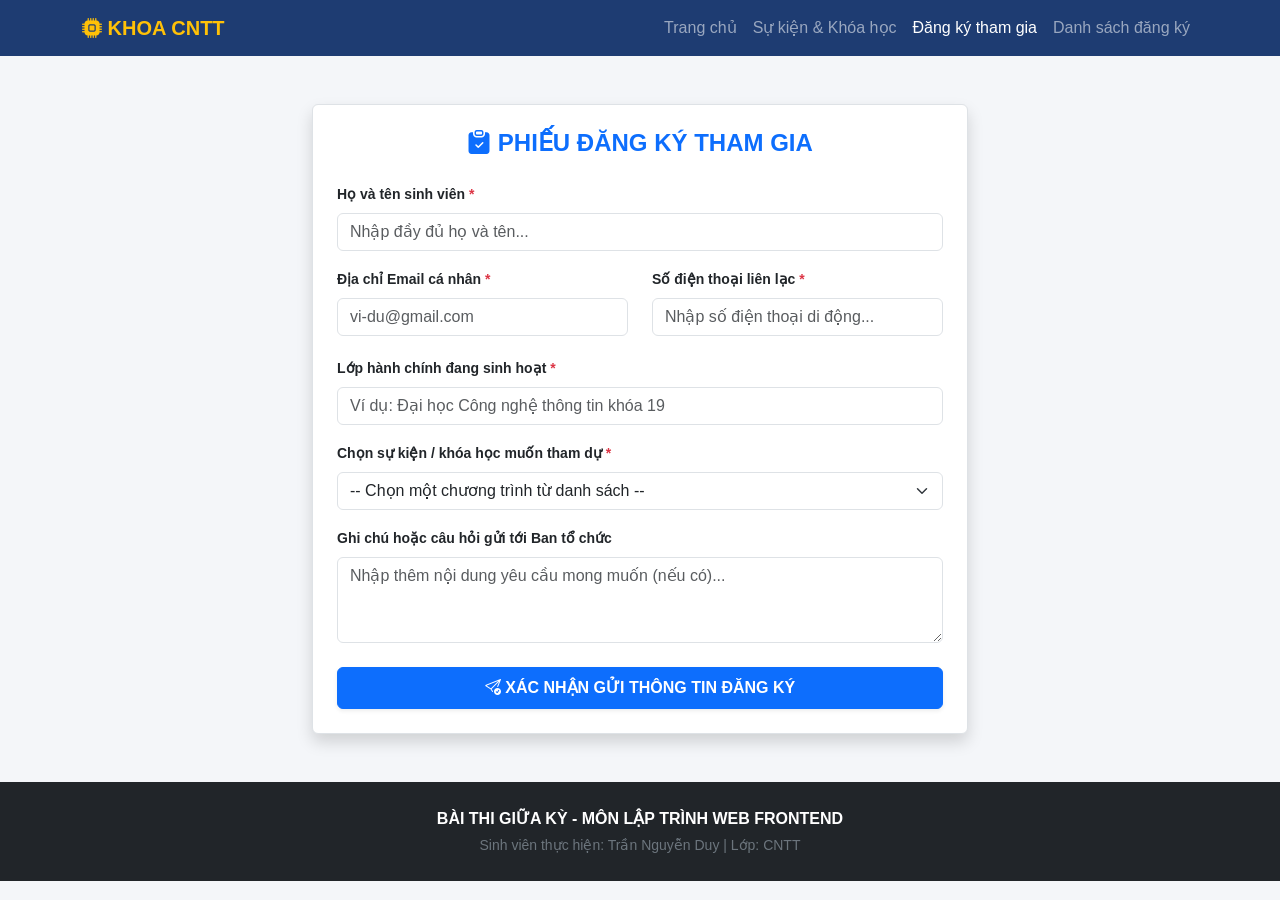
<file: register.html>
<!DOCTYPE html>
<html lang="vi">
<head>
    <meta charset="UTF-8">
    <meta name="viewport" content="width=device-width, initial-scale=1.0">
    <title>Đăng Ký Tham Gia Hoạt Động - Khoa CNTT</title>
    <link href="https://cdn.jsdelivr.net/npm/bootstrap@5.3.0/dist/css/bootstrap.min.css" rel="stylesheet">
    <link href="https://cdn.jsdelivr.net/npm/bootstrap-icons@1.10.0/font/bootstrap-icons.css" rel="stylesheet">
    <link rel="stylesheet" href="assets/css/style.css">
</head>
<body>

    <nav class="navbar navbar-expand-lg navbar-dark navbar-custom sticky-top">
        <div class="container">
            <a class="navbar-brand fw-bold text-warning" href="index.html"><i class="bi bi-cpu-fill"></i> KHOA CNTT</a>
            <button class="navbar-toggler" type="button" data-bs-toggle="collapse" data-bs-target="#mainMenu">
                <span class="navbar-toggler-icon"></span>
            </button>
            <div class="collapse navbar-collapse" id="mainMenu">
                <ul class="navbar-nav ms-auto">
                    <li class="nav-item"><a class="nav-link" href="index.html">Trang chủ</a></li>
                    <li class="nav-item"><a class="nav-link" href="courses.html">Sự kiện & Khóa học</a></li>
                    <li class="nav-item"><a class="nav-link active" href="register.html">Đăng ký tham gia</a></li>
                    <li class="nav-item"><a class="nav-link" href="registrations.html">Danh sách đăng ký</a></li>
                </ul>
            </div>
        </div>
    </nav>

    <main class="container my-5" style="max-width: 680px;">
        <div class="card shadow p-4 bg-white rounded border">
            <h4 class="text-center fw-bold mb-4 text-primary"><i class="bi bi-clipboard-check-fill"></i> PHIẾU ĐĂNG KÝ THAM GIA</h4>
            
            <form id="form-register" novalidate>
                <div class="mb-3">
                    <label class="form-label small fw-bold">Họ và tên sinh viên <span class="text-danger">*</span></label>
                    <input type="text" id="input-name" class="form-control" placeholder="Nhập đầy đủ họ và tên...">
                    <span class="error-message" id="err-name"></span>
                </div>
                
                <div class="row mb-3">
                    <div class="col-md-6">
                        <label class="form-label small fw-bold">Địa chỉ Email cá nhân <span class="text-danger">*</span></label>
                        <input type="email" id="input-email" class="form-control" placeholder="vi-du@gmail.com">
                        <span class="error-message" id="err-email"></span>
                    </div>
                    <div class="col-md-6">
                        <label class="form-label small fw-bold">Số điện thoại liên lạc <span class="text-danger">*</span></label>
                        <input type="text" id="input-phone" class="form-control" placeholder="Nhập số điện thoại di động...">
                        <span class="error-message" id="err-phone"></span>
                    </div>
                </div>

                <div class="mb-3">
                    <label class="form-label small fw-bold">Lớp hành chính đang sinh hoạt <span class="text-danger">*</span></label>
                    <input type="text" id="input-class" class="form-control" placeholder="Ví dụ: Đại học Công nghệ thông tin khóa 19">
                    <span class="error-message" id="err-class"></span>
                </div>

                <div class="mb-3">
                    <label class="form-label small fw-bold">Chọn sự kiện / khóa học muốn tham dự <span class="text-danger">*</span></label>
                    <select id="input-course" class="form-select">
                        <option value="">-- Chọn một chương trình từ danh sách --</option>
                        <option value="Hội thảo Định hướng Ngành CNTT 2026">Hội thảo Định hướng Ngành CNTT 2026</option>
                        <option value="Khóa học Lập trình C++ Cơ bản">Khóa học Lập trình C++ Cơ bản</option>
                        <option value="Workshop Chinh phục Cisco Packet Tracer">Workshop Chinh phục Cisco Packet Tracer</option>
                        <option value="Cuộc thi Lập trình Thuật toán Robinson">Cuộc thi Lập trình Thuật toán Robinson</option>
                        <option value="Khóa học Xây dựng Mô hình AI Đơn giản">Khóa học Xây dựng Mô hình AI Đơn giản</option>
                        <option value="Giao lưu Cựu sinh viên CNTT thành đạt">Giao lưu Cựu sinh viên CNTT thành đạt</option>
                        <option value="Workshop Thiết kế Web với Bootstrap 5">Workshop Thiết kế Web với Bootstrap 5</option>
                        <option value="Khóa học JavaScript DOM căn bản">Khóa học JavaScript DOM căn bản</option>
                    </select>
                    <span class="error-message" id="err-course"></span>
                </div>

                <div class="mb-4">
                    <label class="form-label small fw-bold">Ghi chú hoặc câu hỏi gửi tới Ban tổ chức</label>
                    <textarea id="input-note" class="form-control" rows="3" placeholder="Nhập thêm nội dung yêu cầu mong muốn (nếu có)..."></textarea>
                </div>

                <button type="submit" class="btn btn-primary w-100 fw-bold py-2 shadow-sm"><i class="bi bi-send-check"></i> XÁC NHẬN GỬI THÔNG TIN ĐĂNG KÝ</button>
            </form>
        </div>
    </main>

    <footer>
        <div class="container text-center">
            <p class="mb-1 fw-bold">BÀI THI GIỮA KỲ - MÔN LẬP TRÌNH WEB FRONTEND</p>
            <p class="mb-0 small text-secondary">Sinh viên thực hiện: Trần Nguyễn Duy | Lớp: CNTT</p>
        </div>
    </footer>

    <script src="https://cdn.jsdelivr.net/npm/bootstrap@5.3.0/dist/js/bootstrap.bundle.min.js"></script>
    <script src="assets/js/main.js"></script>
</body>
</html>
</file>
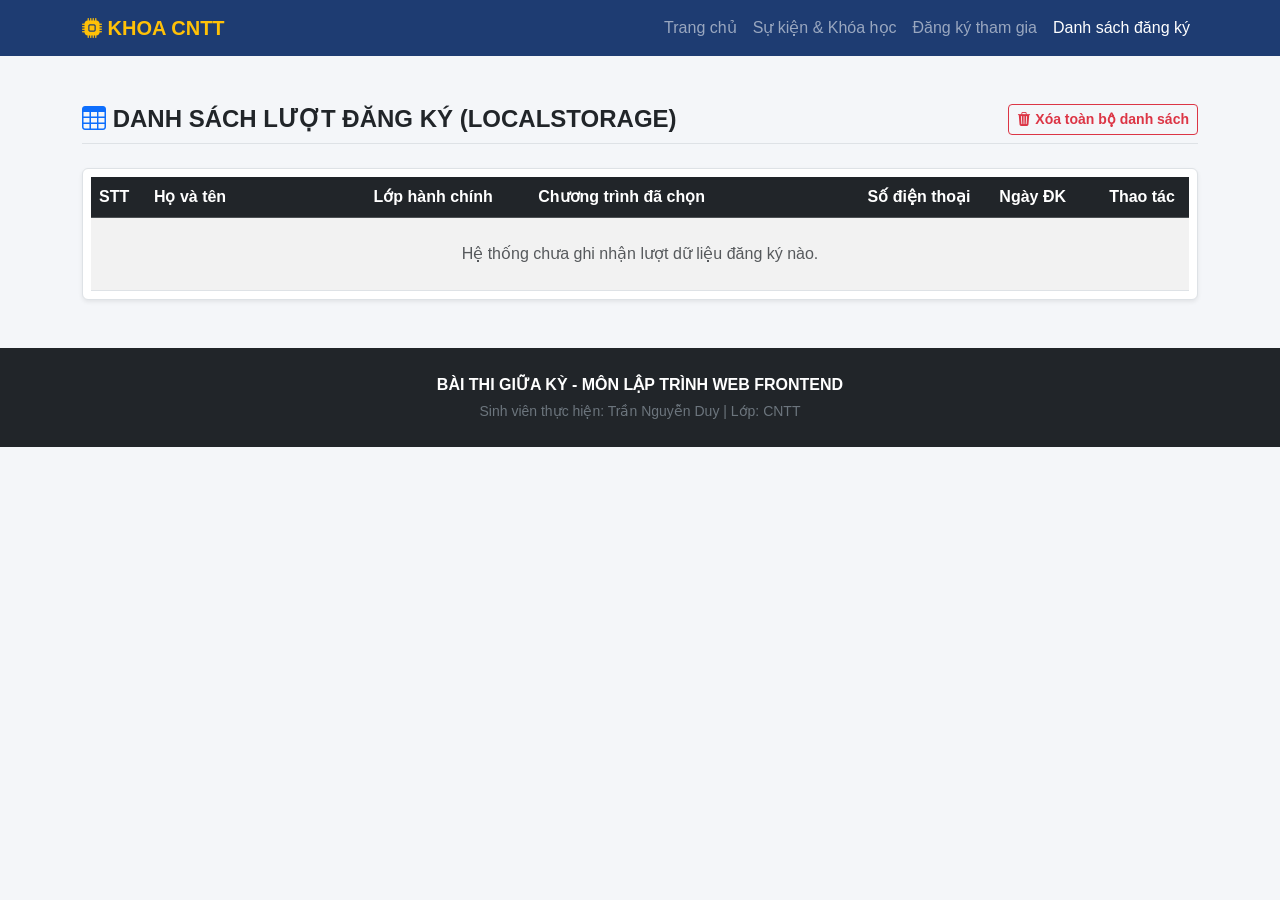
<file: registrations.html>
<!DOCTYPE html>
<html lang="vi">
<head>
    <meta charset="UTF-8">
    <meta name="viewport" content="width=device-width, initial-scale=1.0">
    <title>Danh Sách Sinh Viên Đăng Ký - Khoa CNTT</title>
    <link href="https://cdn.jsdelivr.net/npm/bootstrap@5.3.0/dist/css/bootstrap.min.css" rel="stylesheet">
    <link href="https://cdn.jsdelivr.net/npm/bootstrap-icons@1.10.0/font/bootstrap-icons.css" rel="stylesheet">
    <link rel="stylesheet" href="assets/css/style.css">
</head>
<body>

    <nav class="navbar navbar-expand-lg navbar-dark navbar-custom sticky-top">
        <div class="container">
            <a class="navbar-brand fw-bold text-warning" href="index.html"><i class="bi bi-cpu-fill"></i> KHOA CNTT</a>
            <button class="navbar-toggler" type="button" data-bs-toggle="collapse" data-bs-target="#mainMenu">
                <span class="navbar-toggler-icon"></span>
            </button>
            <div class="collapse navbar-collapse" id="mainMenu">
                <ul class="navbar-nav ms-auto">
                    <li class="nav-item"><a class="nav-link" href="index.html">Trang chủ</a></li>
                    <li class="nav-item"><a class="nav-link" href="courses.html">Sự kiện & Khóa học</a></li>
                    <li class="nav-item"><a class="nav-link" href="register.html">Đăng ký tham gia</a></li>
                    <li class="nav-item"><a class="nav-link active" href="registrations.html">Danh sách đăng ký</a></li>
                </ul>
            </div>
        </div>
    </nav>

    <main class="container my-5">
        <div class="d-flex flex-sm-row flex-column justify-content-between align-items-start align-items-sm-center gap-2 mb-4 border-bottom pb-2">
            <h4 class="fw-bold text-dark mb-0"><i class="bi bi-table text-primary"></i> DANH SÁCH LƯỢT ĐĂNG KÝ (LOCALSTORAGE)</h4>
            <button id="btn-clear-all" class="btn btn-outline-danger btn-sm fw-bold"><i class="bi bi-trash3-fill"></i> Xóa toàn bộ danh sách</button>
        </div>

        <div class="table-responsive bg-white rounded shadow-sm border p-2">
            <table class="table table-striped table-hover align-middle mb-0">
                <thead class="table-dark">
                    <tr>
                        <th scope="col" style="width: 5%">STT</th>
                        <th scope="col" style="width: 20%">Họ và tên</th>
                        <th scope="col" style="width: 15%">Lớp hành chính</th>
                        <th scope="col" style="width: 30%">Chương trình đã chọn</th>
                        <th scope="col" style="width: 12%">Số điện thoại</th>
                        <th scope="col" style="width: 10%">Ngày ĐK</th>
                        <th scope="col" style="width: 8%">Thao tác</th>
                    </tr>
                </thead>
                <tbody id="table-body">
                    </tbody>
            </table>
        </div>
    </main>

    <footer>
        <div class="container text-center">
            <p class="mb-1 fw-bold">BÀI THI GIỮA KỲ - MÔN LẬP TRÌNH WEB FRONTEND</p>
            <p class="mb-0 small text-secondary">Sinh viên thực hiện: Trần Nguyễn Duy | Lớp: CNTT</p>
        </div>
    </footer>

    <script src="https://cdn.jsdelivr.net/npm/bootstrap@5.3.0/dist/js/bootstrap.bundle.min.js"></script>
    <script src="assets/js/main.js"></script>
</body>
</html>
</file>
<file: assets/css/style.css>
body {
    font-family: 'Segoe UI', Tahoma, Geneva, Verdana, sans-serif;
    background-color: #f4f6f9;
    color: #333333;
}

.navbar-custom {
    background-color: #1e3c72 !important;
}

.hero-banner {
    background: linear-gradient(135deg, #1e3c72 0%, #2a5298 100%);
    color: #ffffff;
    padding: 70px 0;
}

.course-card {
    transition: transform 0.3s ease, box-shadow 0.3s ease;
    border: 1px solid #e0e0e0;
    border-radius: 8px;
    overflow: hidden;
}
.course-card:hover {
    transform: translateY(-5px);
    box-shadow: 0 8px 20px rgba(0, 0, 0, 0.15);
}

.course-title {
    height: 54px;
    overflow: hidden;
    font-size: 1.1rem;
    font-weight: 600;
}

.error-message {
    color: #dc3545;
    font-size: 0.85rem;
    margin-top: 4px;
    display: block;
    font-weight: 500;
}

footer {
    background-color: #212529;
    color: #ffffff;
    padding: 25px 0;
}
</file>
